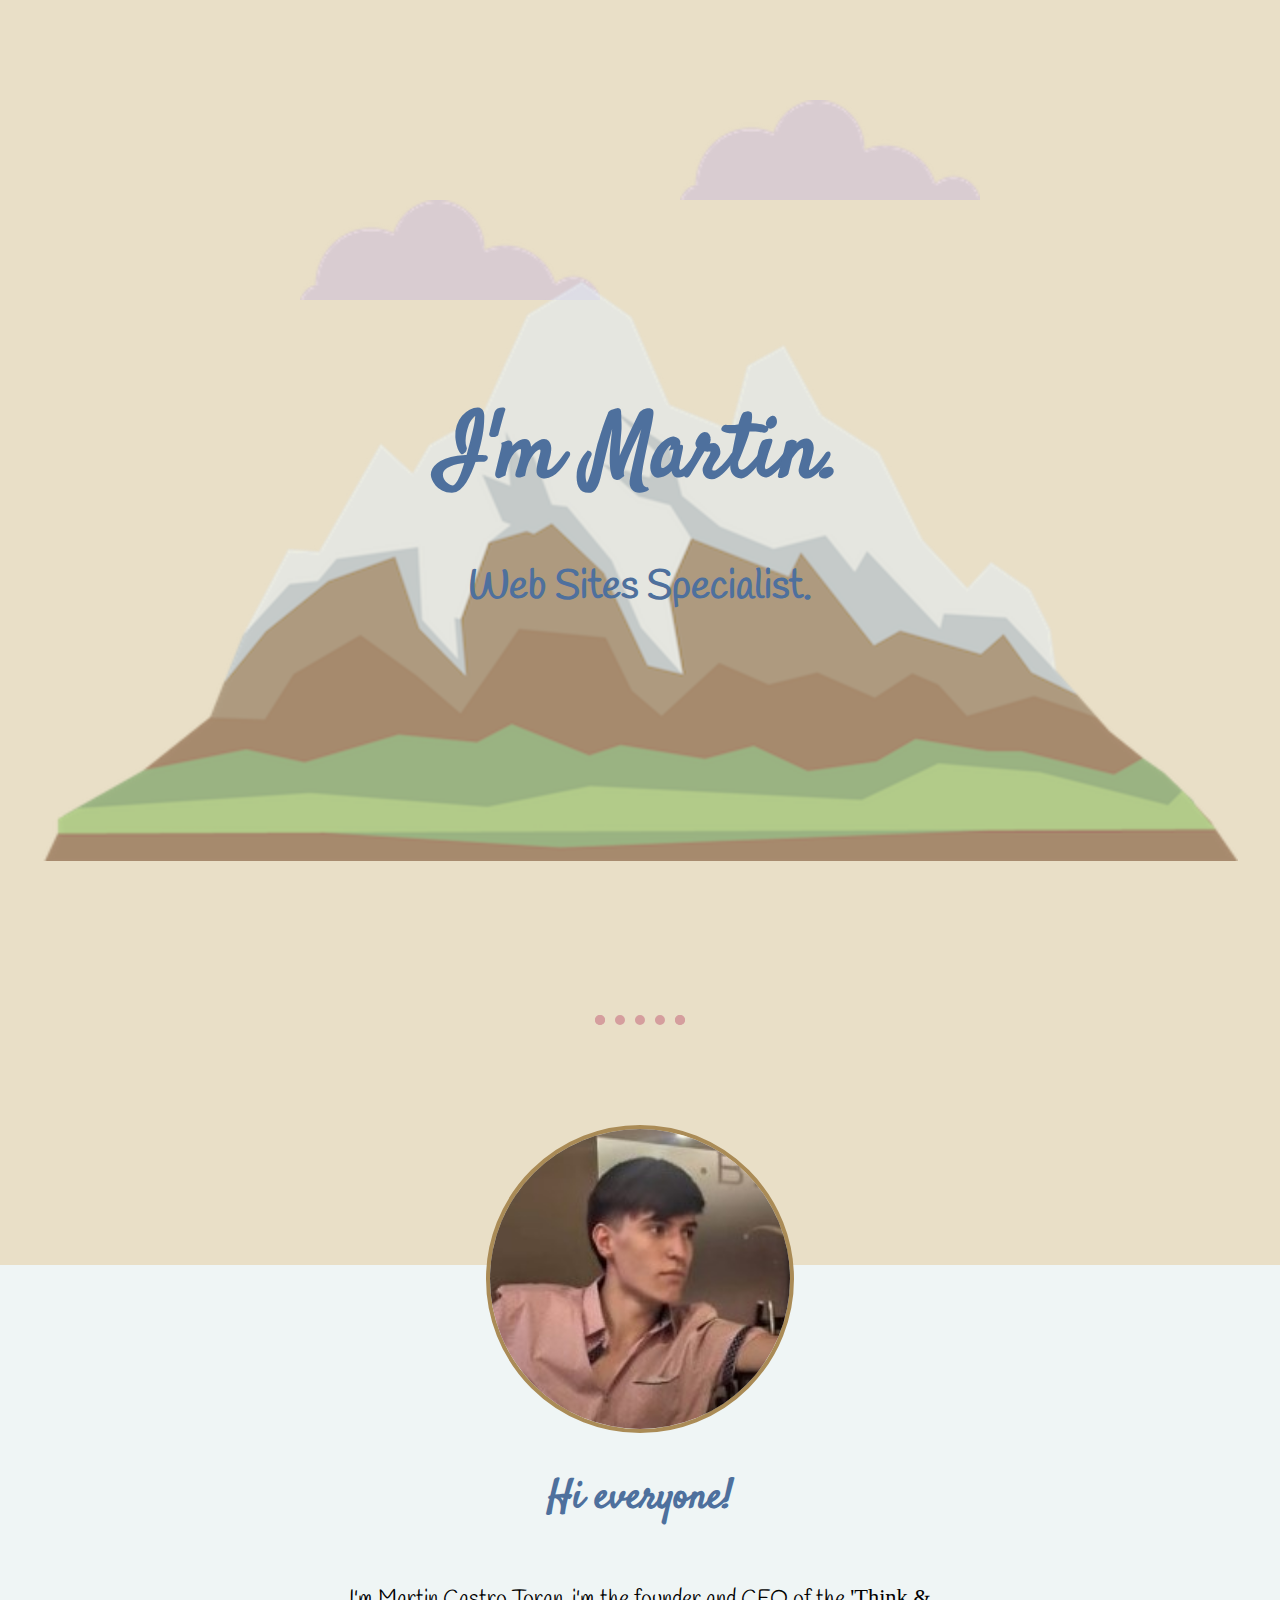
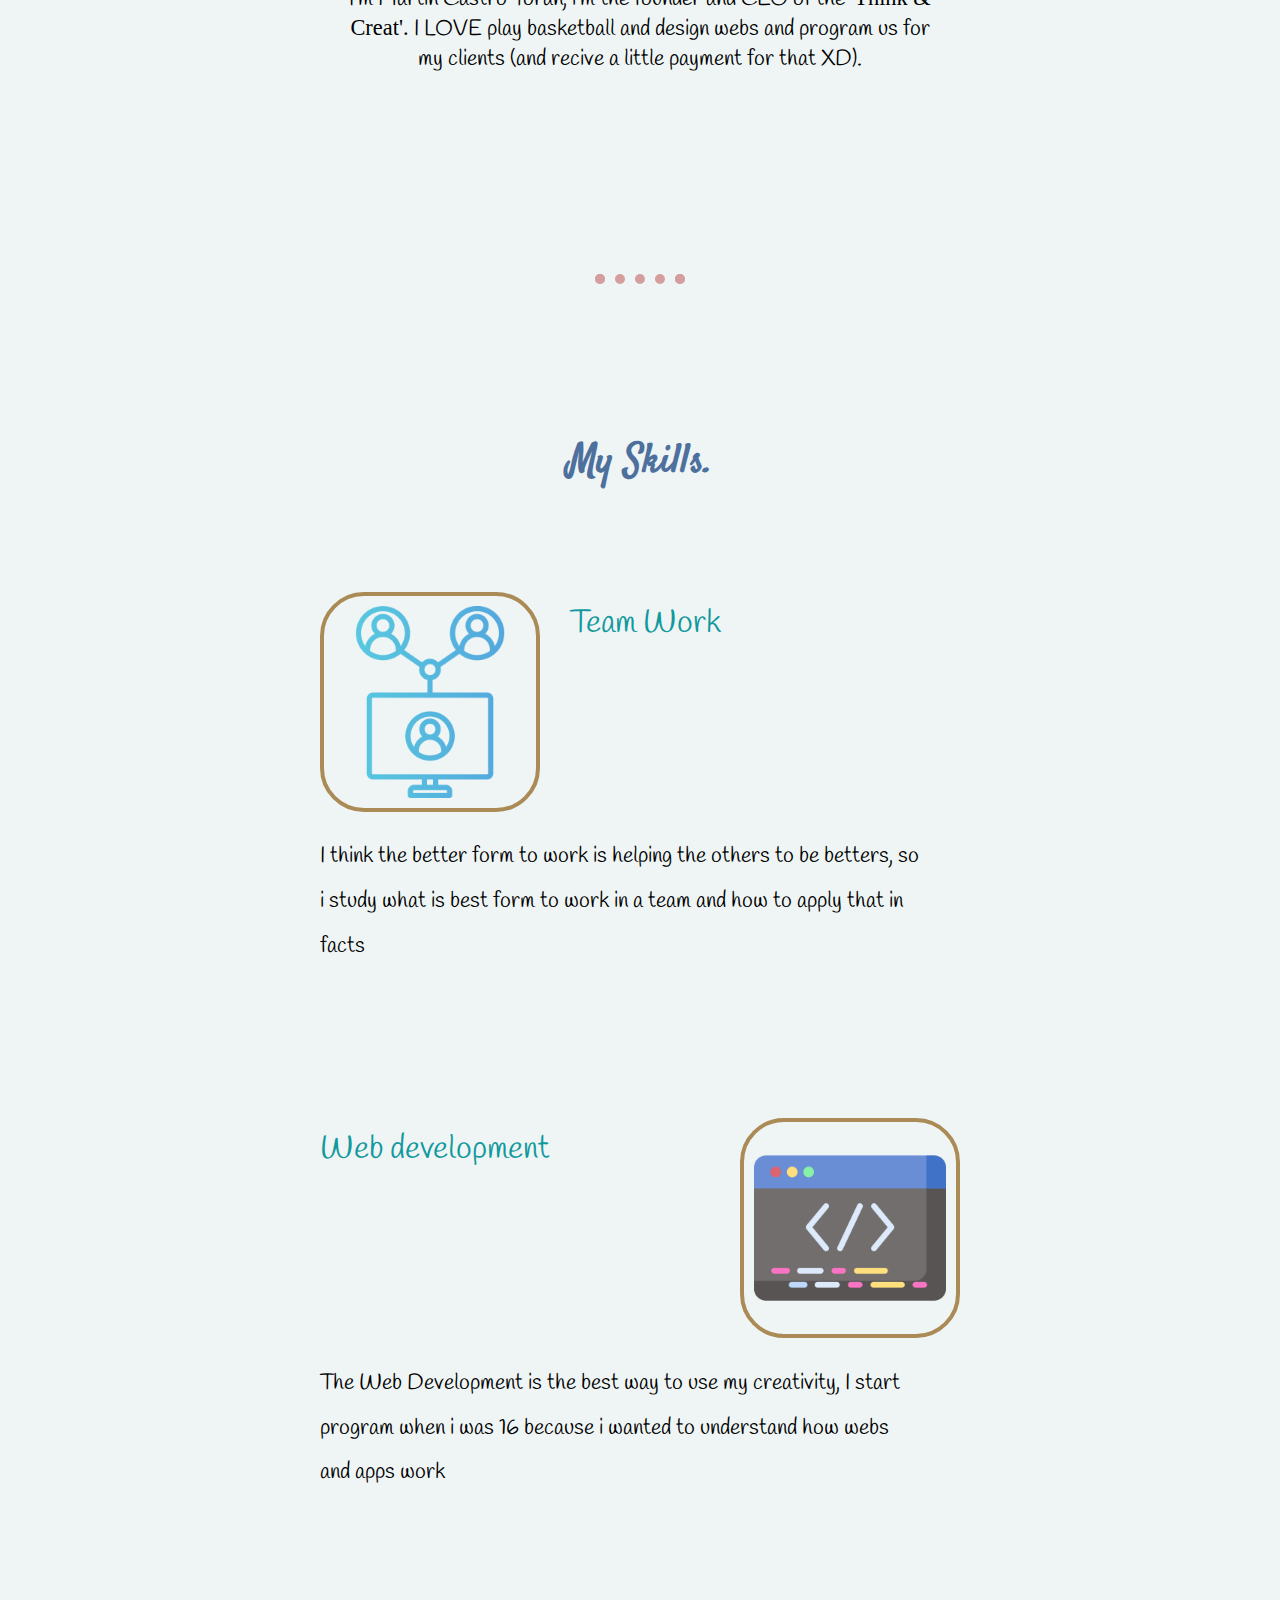
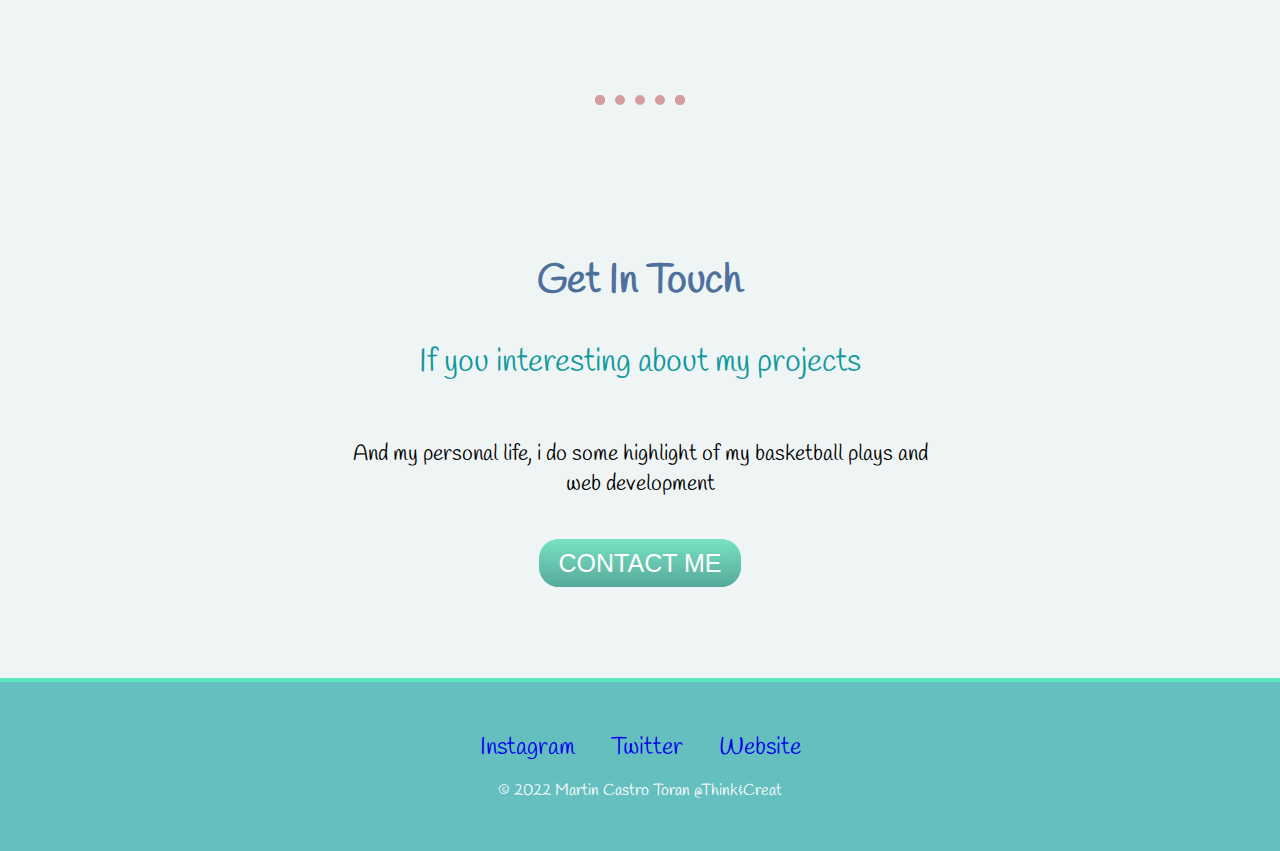
<file: index.html>
<!DOCTYPE html>
<!DOCTYPE html>
<html lang="en">
    <head>
        <title>Martin Castro Toran</title>
        <meta charset="UTF-8">
        <meta name="keywords" content="CV, Martin Castro, Think, Creat ">
        <meta name="viewport" content="width=device-width, initial-scale=1">
        <link href="style.css" rel="stylesheet">
        <link rel="icon" href="favicon.ico" type="image/x-icon">
        <link rel="preconnect" href="https://fonts.googleapis.com">
        <link rel="preconnect" href="https://fonts.gstatic.com" crossorigin>
        <link href="https://fonts.googleapis.com/css2?family=Handlee&family=Satisfy&display=swap" rel="stylesheet">
    </head>
    <body>
      <div class="principal">
        <img class="top-cloud" src="images/cloud.png" alt="cloud-img">
        <div class="top-cont">
            <h1>I'm Martin.</h1>
            <h2>Web Sites Specialist.</h2>
        </div>
        <img class="bot-cloud" src="images/cloud.png" alt="cloud-img">
        <img class="mount" src="images/mountain.png" alt="mountain-img">
      </div>
       
        <hr class="line">
        <div class="mid-cont">
            <div class="profile">
              <img class="prof" src="images/prof2 (2).jpeg" alt="Martin's profile">
              <h2 class="h2_cursive">Hi everyone!</h2>
              <p>I'm Martin Castro Toran, i'm the founder and CEO of the <span>'Think & Creat'.</span> I LOVE play basketball and design webs and program us for my clients (and recive a little payment for that XD).</p>
            </div>
            <hr>
            <div class="skills">
              <h2 class="h2_cursive">My Skills.</h2>
              <div class="skill-row">
                <img class="web_img" src="images/trabajo-en-equipo.png" alt="team work-img">
                <h3>Team Work</h3>
                <p class="desc-teamwork">I think the better form to work is helping the others to be betters, so i study what is best form to work in a team and how to apply that in facts</p>
              </div>
              <div class="skill-row">
                <img class="web_img_2" src="images/web.png" alt="web">
                <h3>Web development</h3>
                <p class="desc-web">The Web Development is the best way to use my creativity, I start program when i was 16 because i wanted to understand how webs and apps work</p>
              </div>
            </div>
            <hr>
            <div class="contact-me">
              <h2>Get In Touch</h2>
              <h3>If you interesting about my projects</h3>
              <p>And my personal life, i do some highlight of my basketball plays and web development</p>
              <br>
              <a class="btn" href="mailto:martincastrotoransdinfo@gmail.com">CONTACT ME</a>
            </div>
          </div>
          <div class="bot-cont">
            <a class="footer-link" href="https://www.instagram.com/martin_castro_t/" target="_blank">Instagram</a>
            <a class="footer-link" href="https://twitter.com/MartinchoCast" target="_blank">Twitter</a>
            <a class="footer-link" href="https://martincastrotoran.github.io/CV/" target="_blank">Website</a>
            <br>
            <p class="f_p">© 2022 Martin Castro Toran @Think&Creat 
            </p>
          </div>
    </body>
</html>
</file>
<file: style.css>
/*ATRIBUTES*/
body{
    background-color: #EFF5F5;
    margin: 0;
    text-align: center;
}
p{
    display: inline-block;
    font-family: 'Handlee', cursive;
    font-size: 1.4em;
    height: auto;
    margin-bottom: 50px;
    width: 600px;
}

h1  {
    color: #4E709D;
    font-family: 'Satisfy', cursive;
    font-size: 5.625rem;
    line-height: 1;
}

h3{
    color: #11999E;
    font-family: 'Handlee', cursive;
    font-size: 2rem;
    font-weight:200 ;
}

h2{
    color:#4E709D;
    font-family: 'Handlee', cursive;
    font-size: 2.5rem;
    font-weight:700;
}
hr{
    border: 10px dotted #d59e9e;
    border-top: none;
    margin: 150px auto;
    width: 70px
}
span{
    font-family: cursive
}
/*CLASSES*/




/* MAIN CONTEINERS*/
.principal{
    background-color: #e9dfc7;
}
.top-cont{
    padding-top: 250px;
    position: relative;
    top: 100px;
    z-index: 1;
}
.bot-cont{
    background-color: #66BFBF;
    border-top: 4px solid #5ce7c0;
    color:#11999E;
    margin-top: 100px;
    padding-top: 50px;
}

/* IMAGES */

.prof{
    border: 4px solid #AA8B56;
    border-radius: 100%;
    height: 300px;
    margin-top: -50px;
    width: 300px;
}
.mount{
    bottom: 400px;
    height: 714px;
    opacity: .5;
    position: relative;
    width: 1196px;
}
.top-cloud{
    height: 100px;
    position: absolute;
    right: 300px;
    top: 100px;
    width: 300px;
}

.bot-cloud{
    height: 100px;
    left: 300px;
    position: absolute;
    top: 200px;
    width: 300px;
}
.web_img{
    border: 4px solid #AA8B56;
    border-radius: 20%;
    box-sizing: content-box;
    float: left;
    height: 25%;
    margin-right:30px;
    padding: 10px;
    width: 30%;
}
.web_img_2{
    border: 4px solid #AA8B56;
    border-radius: 20%;
    box-sizing: content-box;
    float: right;
    height: 25%;
    margin-left:30px;
    padding: 10px;
    width: 30%;
}



/* text/btn/specific changes */

.h2_cursive{
    font-family: 'Satisfy', cursive;
}
.footer-link{
    font-family:'Handlee', cursive;
    font-size: 1.5rem;
    padding: 1rem;
    text-align: center;
    text-decoration: none;
    width: 200px;    
}
.btn{
    background: #78e3c3;
    background-image: -webkit-linear-gradient(top, #78e3c3, #56a89a);
    background-image: -moz-linear-gradient(top, #78e3c3, #56a89a);
    background-image: -ms-linear-gradient(top, #78e3c3, #56a89a);
    background-image: -o-linear-gradient(top, #78e3c3, #56a89a);
    background-image: linear-gradient(to bottom, #78e3c3, #56a89a);
    -webkit-border-radius: 20;
    -moz-border-radius: 20;
    border-radius: 20px;
    color: #ffffff;
    font-family: Arial;
    font-size: 25px;
    padding: 10px 20px 10px 20px;
    text-decoration: none;
}
  
.btn:hover{
    background: #F6F6C9;
    background-image: -webkit-linear-gradient(top, #F6F6C9, #BAD1C2);
    background-image: -moz-linear-gradient(top, #F6F6C9, #BAD1C2);
    background-image: -ms-linear-gradient(top, #F6F6C9, #BAD1C2);
    background-image: -o-linear-gradient(top, #F6F6C9, #BAD1C2);
    background-image: linear-gradient(to bottom, #F6F6C9, #BAD1C2);
    text-decoration: none;
}
.skill-row{
    line-height: 2;
    margin: 100px auto ;
    text-align: left;
    width: 50%;
}
.line{
    bottom: 70px;
    margin-top: -250px;
}
.f_p{
    color: #ffffff;
    font-size: 1rem;
}
</file>
